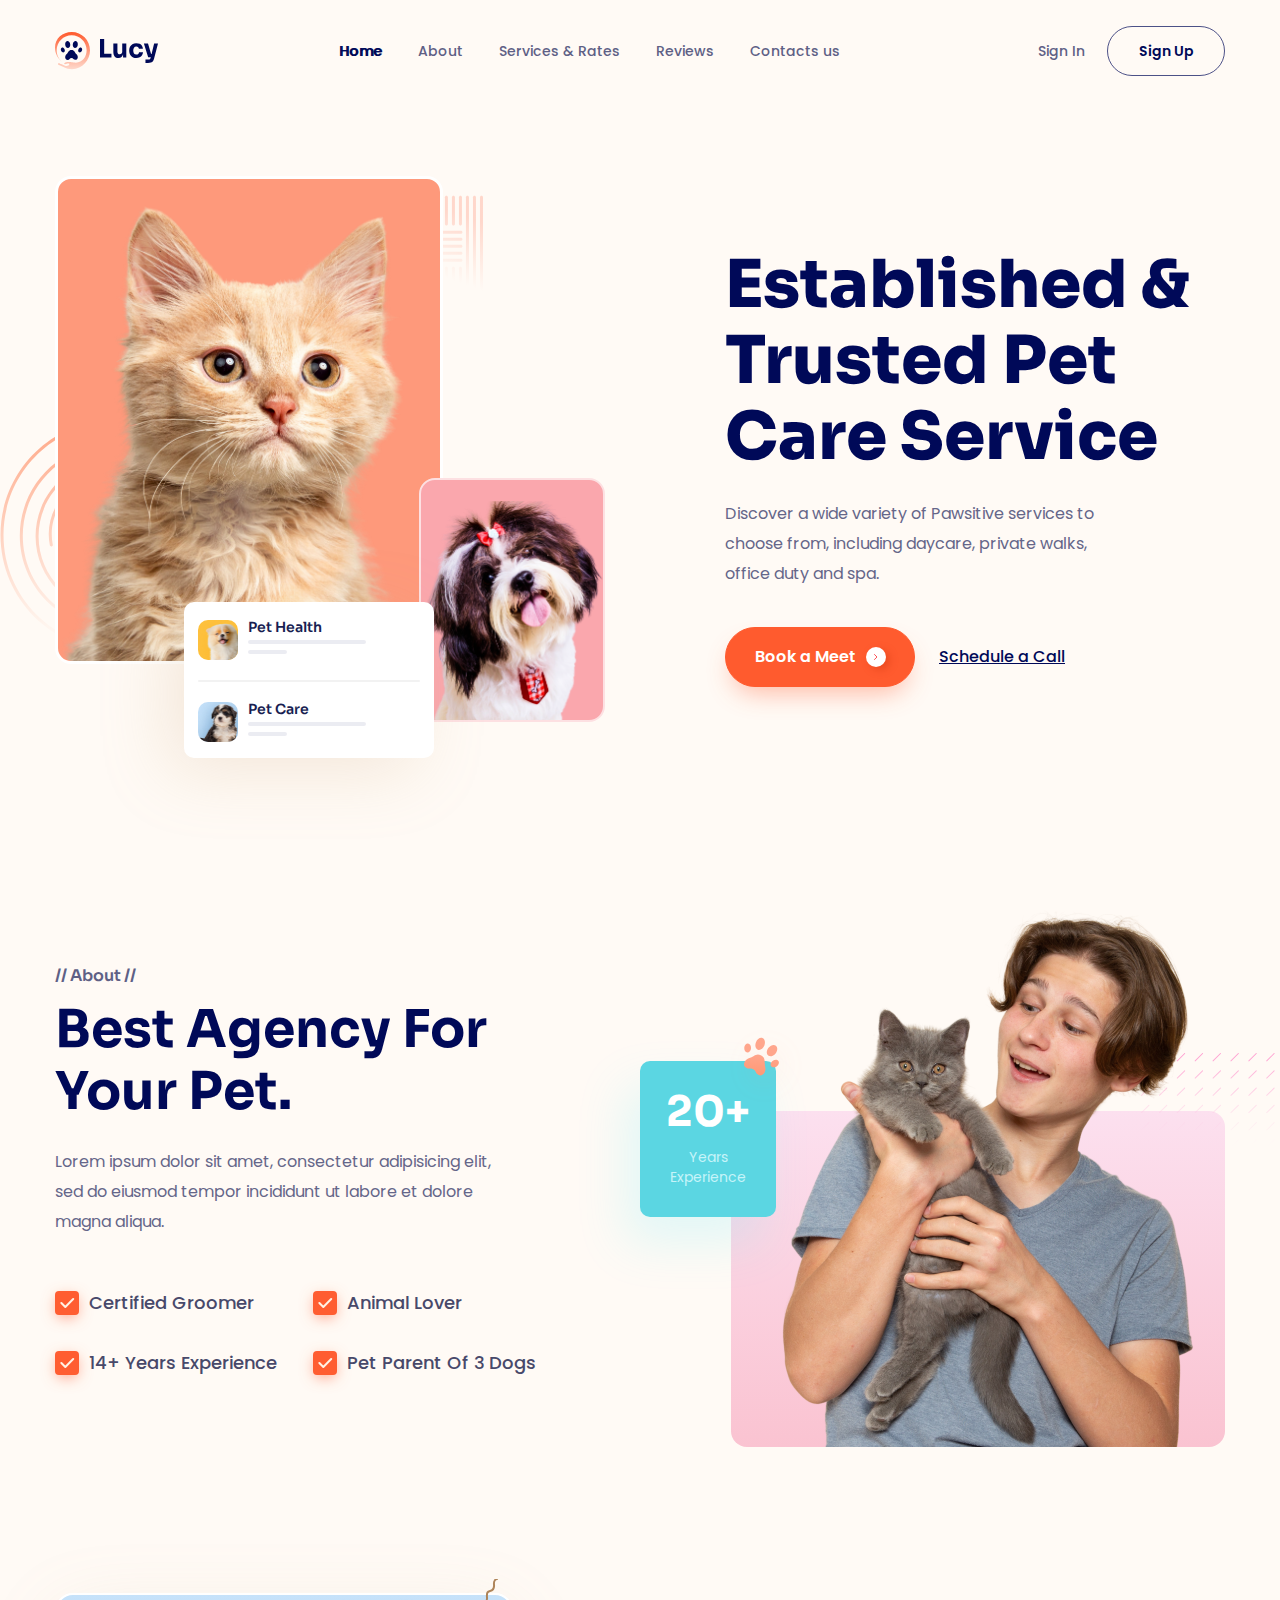
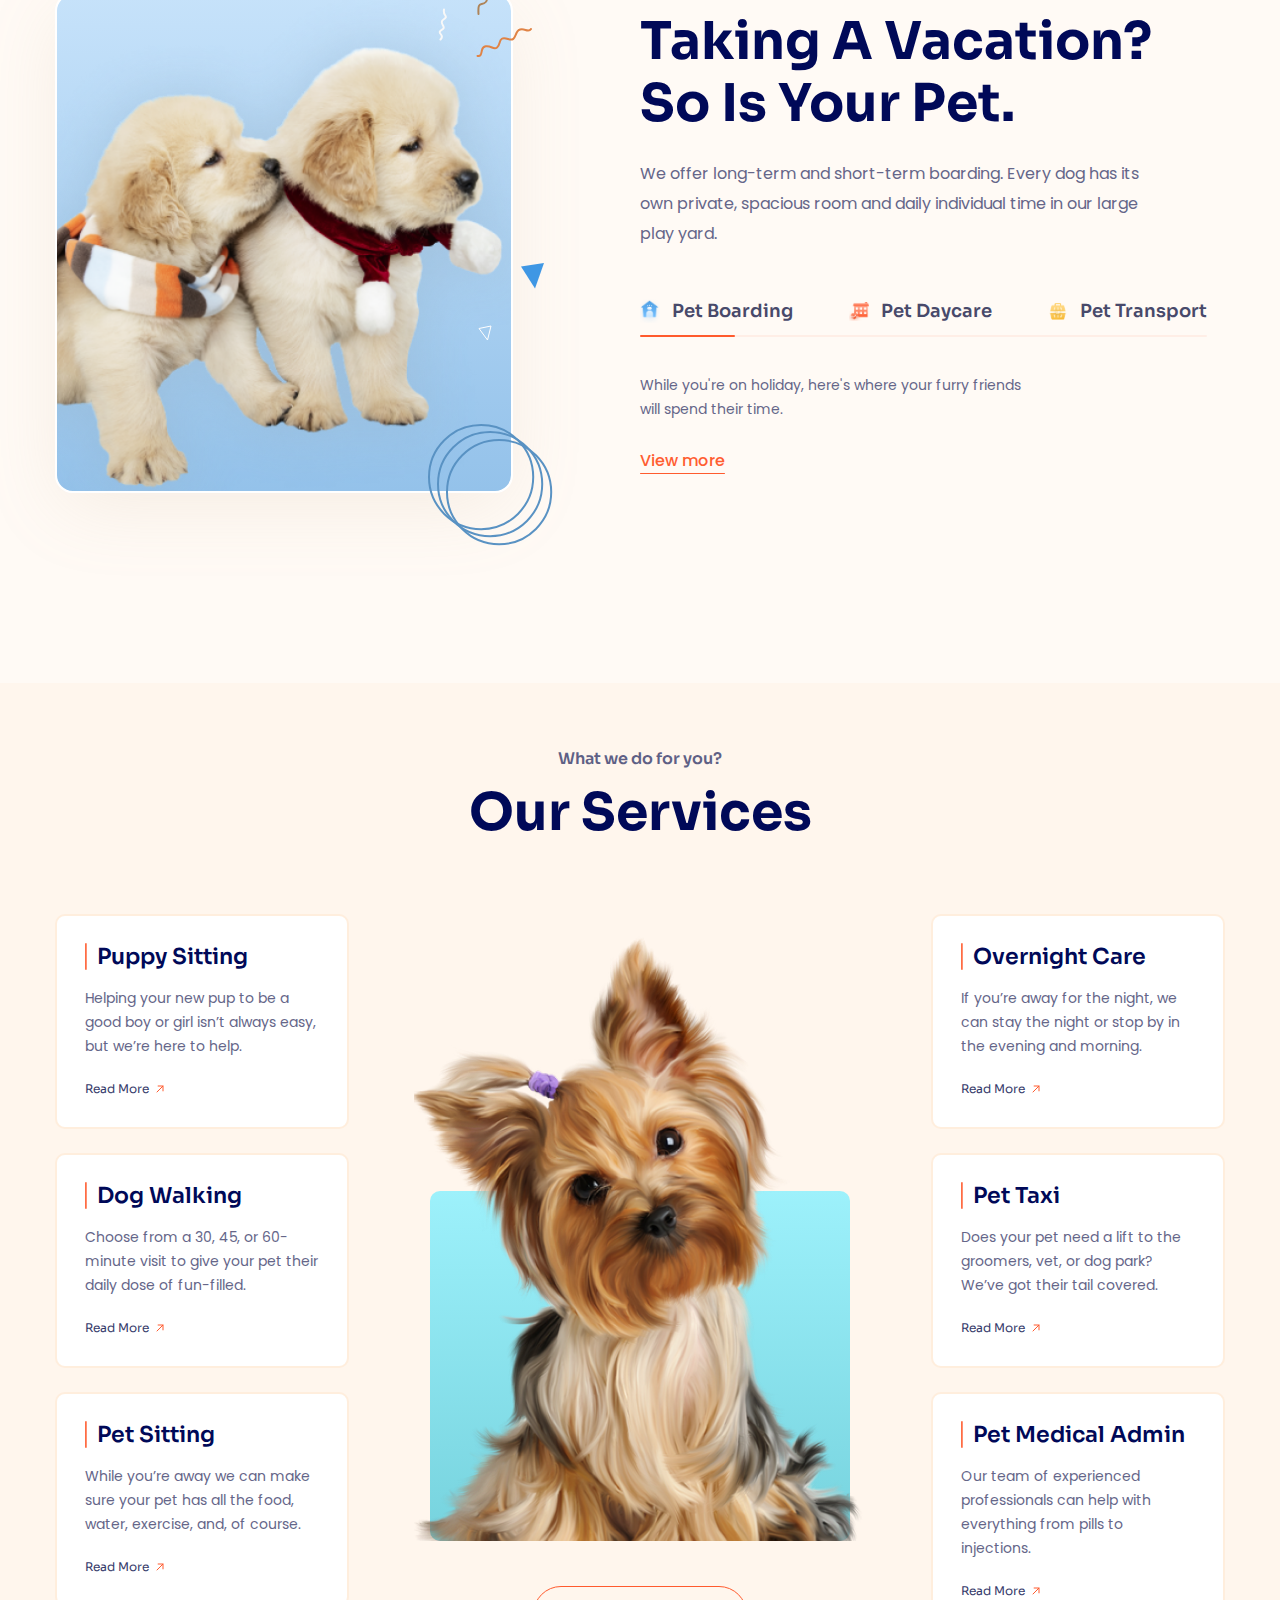
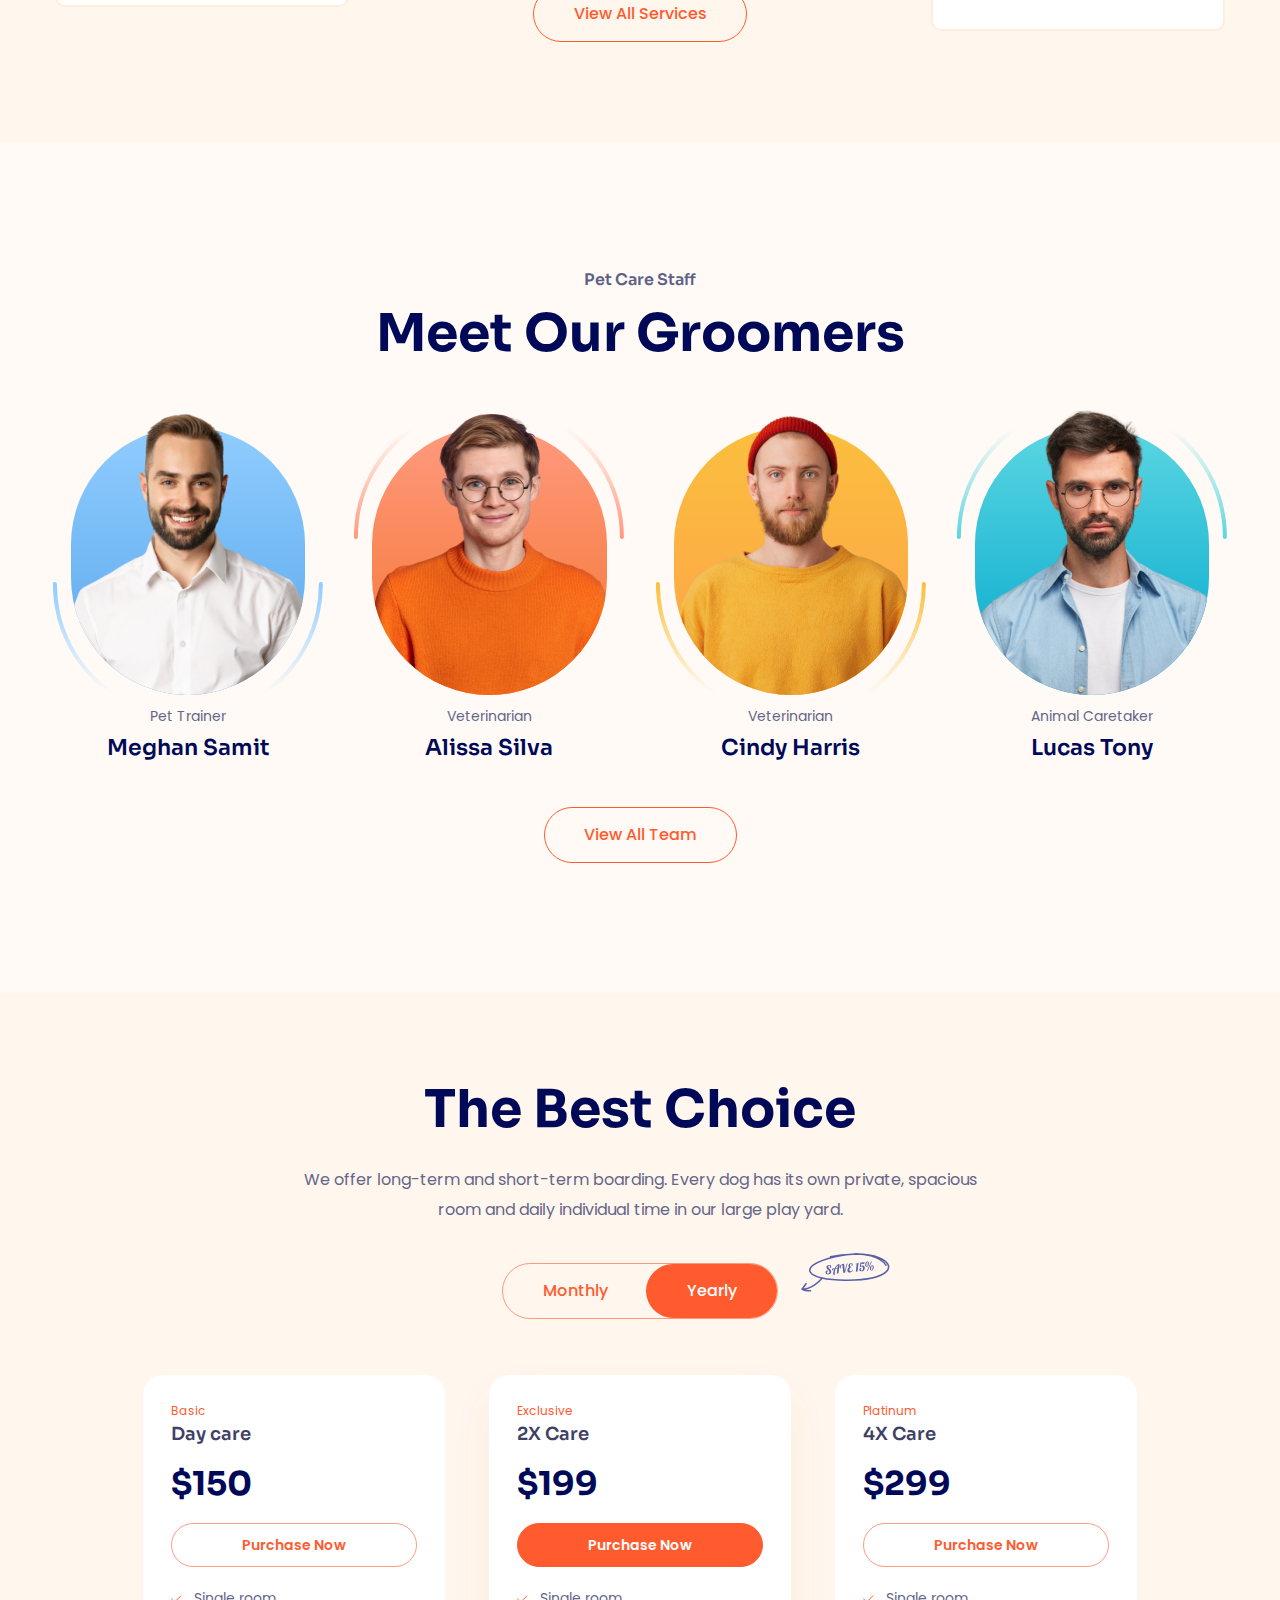
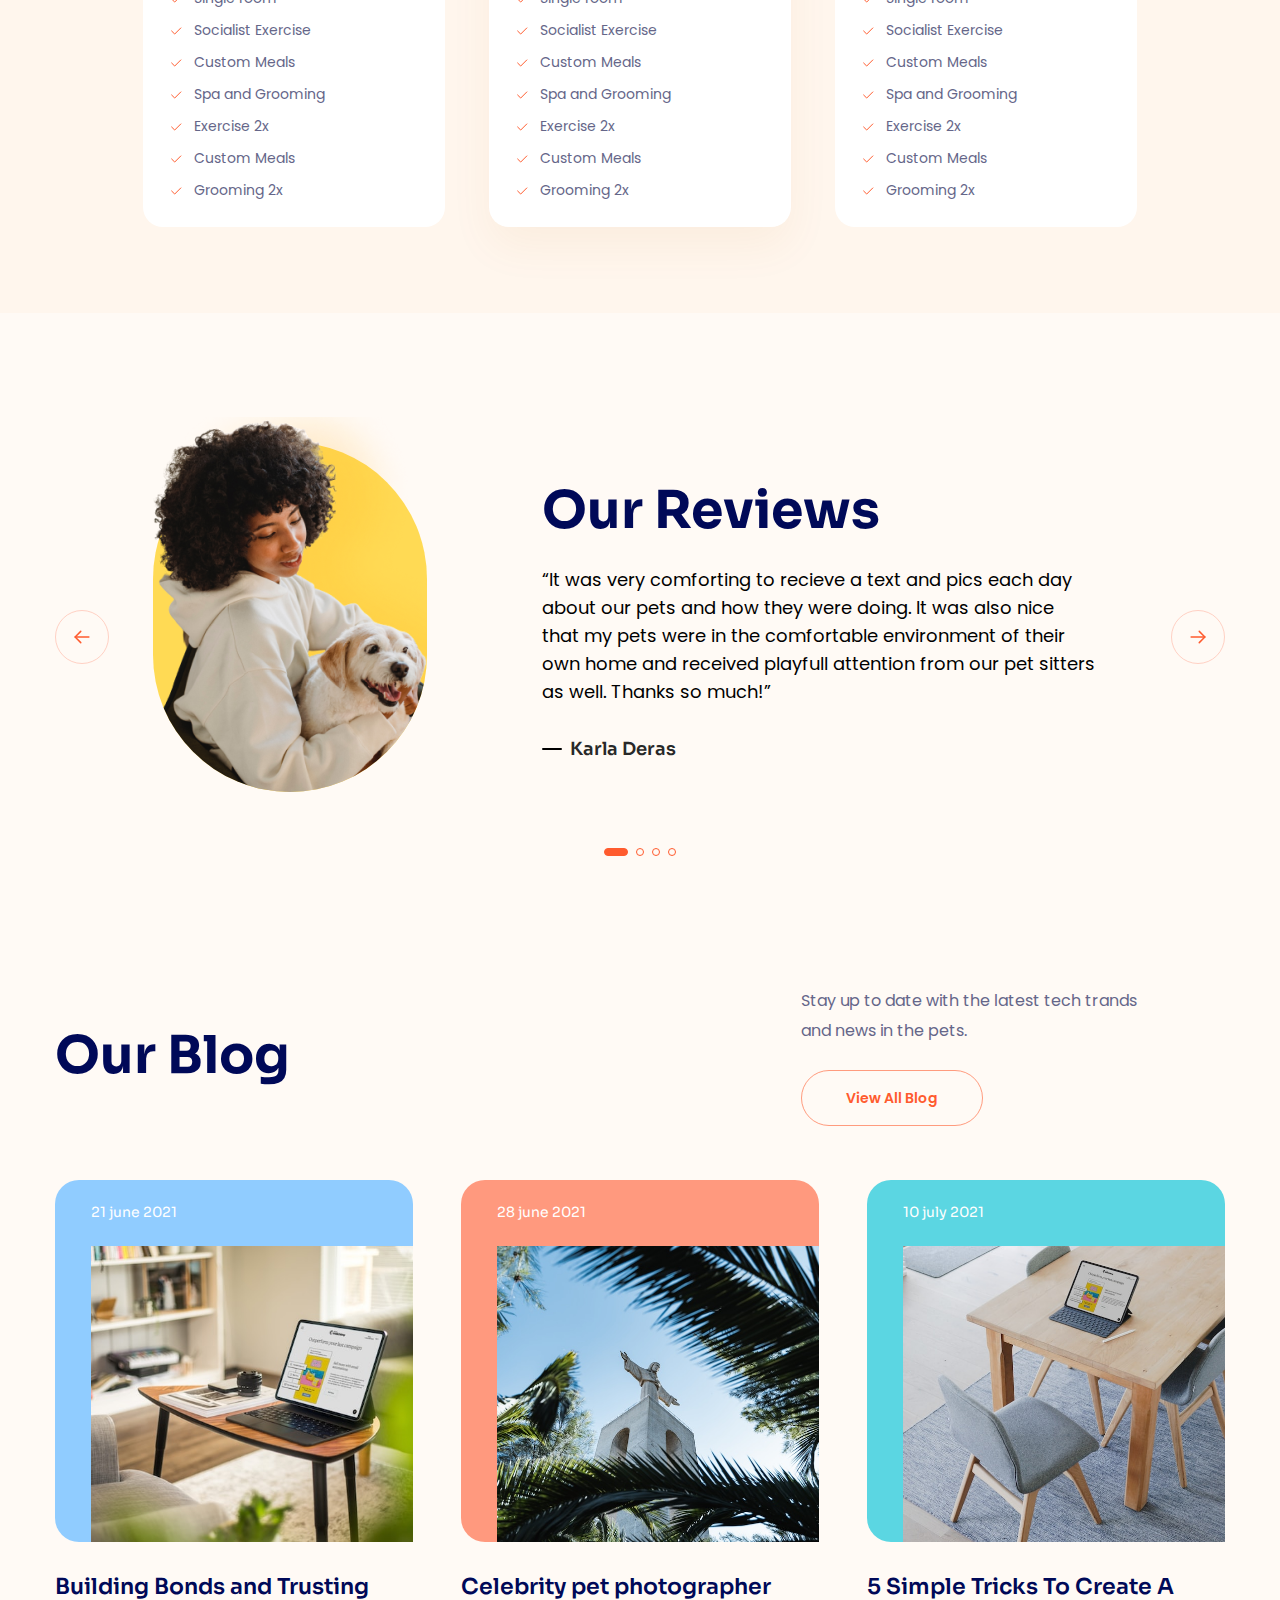
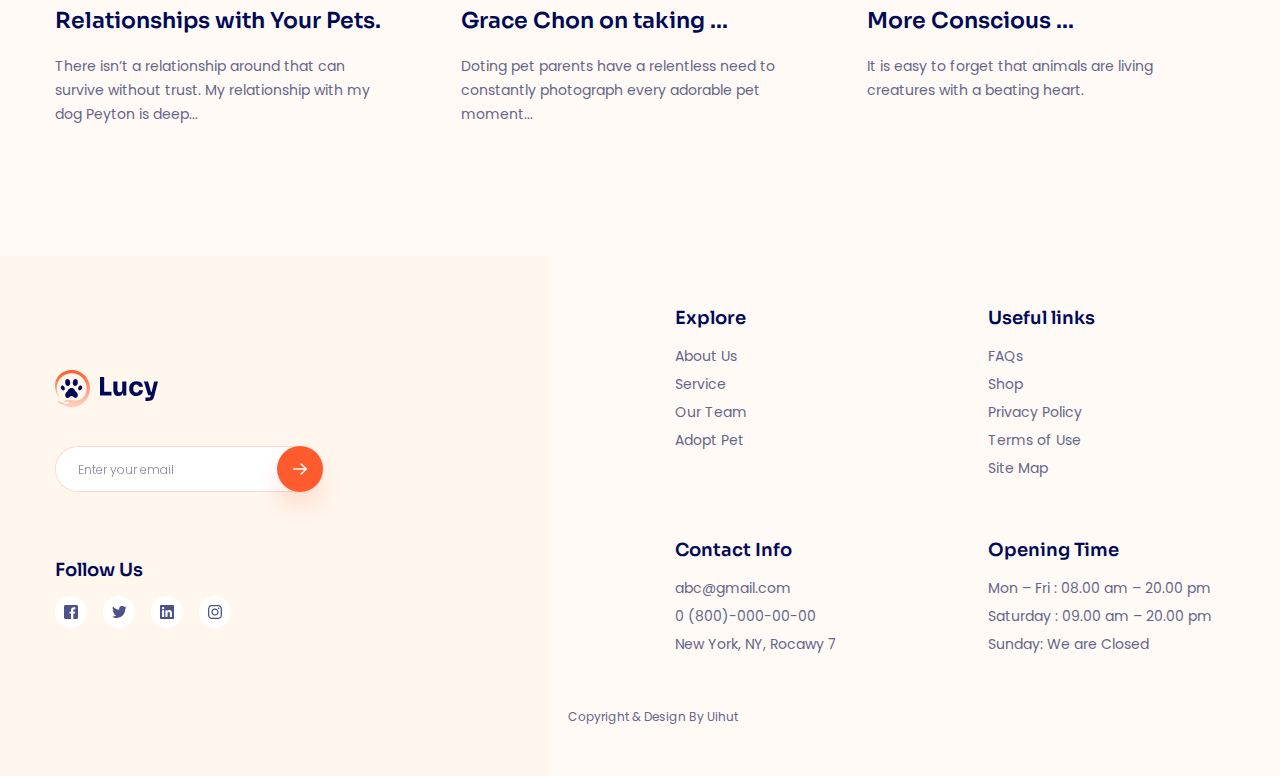
<file: index.html>
<!DOCTYPE html>
<html lang="en">
  <head>
    <meta charset="UTF-8" />
    <meta name="viewport" content="width=device-width, initial-scale=1.0" />
    <title>Lucy - Established & Trusted Pet Care Service</title>

    <!-- Favicon -->
    <link
      rel="apple-touch-icon"
      sizes="57x57"
      href="./assets/favicon/apple-icon-57x57.png"
    />
    <link
      rel="apple-touch-icon"
      sizes="60x60"
      href="./assets/favicon/apple-icon-60x60.png"
    />
    <link
      rel="apple-touch-icon"
      sizes="72x72"
      href="./assets/favicon/apple-icon-72x72.png"
    />
    <link
      rel="apple-touch-icon"
      sizes="76x76"
      href="./assets/favicon/apple-icon-76x76.png"
    />
    <link
      rel="apple-touch-icon"
      sizes="114x114"
      href="./assets/favicon/apple-icon-114x114.png"
    />
    <link
      rel="apple-touch-icon"
      sizes="120x120"
      href="./assets/favicon/apple-icon-120x120.png"
    />
    <link
      rel="apple-touch-icon"
      sizes="144x144"
      href="./assets/favicon/apple-icon-144x144.png"
    />
    <link
      rel="apple-touch-icon"
      sizes="152x152"
      href="./assets/favicon/apple-icon-152x152.png"
    />
    <link
      rel="apple-touch-icon"
      sizes="180x180"
      href="./assets/favicon/apple-icon-180x180.png"
    />
    <link
      rel="icon"
      type="image/png"
      sizes="192x192"
      href="./assets/favicon/android-icon-192x192.png"
    />
    <link
      rel="icon"
      type="image/png"
      sizes="32x32"
      href="./assets/favicon/favicon-32x32.png"
    />
    <link
      rel="icon"
      type="image/png"
      sizes="96x96"
      href="./assets/favicon/favicon-96x96.png"
    />
    <link
      rel="icon"
      type="image/png"
      sizes="16x16"
      href="./assets/favicon/favicon-16x16.png"
    />
    <link rel="manifest" href="./assets/favicon/manifest.json" />
    <meta name="msapplication-TileColor" content="#ffffff" />
    <meta
      name="msapplication-TileImage"
      content="./assets/favicon/ms-icon-144x144.png"
    />
    <meta name="theme-color" content="#ffffff" />

    <!-- Reset CSS -->
    <link rel="stylesheet" href="./assets/css/reset.css" />

    <!-- Embed fonts -->
    <link rel="preconnect" href="https://fonts.googleapis.com" />
    <link rel="preconnect" href="https://fonts.gstatic.com" crossorigin />
    <link
      href="https://fonts.googleapis.com/css2?family=Poppins:wght@300;400;500;600&family=Sora:wght@400;600;700;800&display=swap"
      rel="stylesheet"
    />

    <!-- Styles -->
    <link rel="stylesheet" href="./assets/css/styles.css" />

    <!-- Google tag (gtag.js) -->
    <script
      async
      src="https://www.googletagmanager.com/gtag/js?id=G-6V7EWNLEY7"
    ></script>
    <script>
      window.dataLayer = window.dataLayer || []
      function gtag() {
        dataLayer.push(arguments)
      }
      gtag('js', new Date())

      gtag('config', 'G-6V7EWNLEY7')
    </script>
  </head>
  <body>
    <!-- Header -->
    <header class="header">
      <div class="container">
        <div class="header__inner">
          <!-- Logo -->
          <img src="./assets/img/logo.svg" alt="Lucy" class="logo" />

          <!-- Navbar -->
          <nav class="navbar">
            <ul class="navbar__list">
              <li class="navbar__item">
                <a href="#!" class="navbar__link active">Home</a>
              </li>
              <li class="navbar__item">
                <a href="#!" class="navbar__link">About</a>
              </li>
              <li class="navbar__item">
                <a href="#!" class="navbar__link">Services & Rates</a>
              </li>
              <li class="navbar__item">
                <a href="#!" class="navbar__link">Reviews</a>
              </li>
              <li class="navbar__item">
                <a href="#!" class="navbar__link">Contacts us</a>
              </li>
            </ul>
          </nav>

          <!-- Header action -->
          <div class="header-action">
            <a href="#!" class="header-action__link">Sign In</a>
            <a href="#!" class="btn header-action__btn">Sign Up</a>
          </div>
        </div>
      </div>
    </header>

    <!-- Hero -->
    <section class="hero">
      <div class="container">
        <div class="hero__inner">
          <!-- Hero media -->
          <div class="hero__media">
            <div class="hero__img-wrap">
              <img src="./assets/img/pet-01.png" alt="" class="hero__img" />

              <!-- Decorators -->
              <img
                src="./assets/img/decor-01.svg"
                alt=""
                class="hero__decor hero__decor-left"
              />
              <img
                src="./assets/img/decor-02.svg"
                alt=""
                class="hero__decor hero__decor-right"
              />
            </div>

            <div class="hero__img-wrap hero__img-wrap-small">
              <img src="./assets/img/pet-02.png" alt="" class="hero__img" />
            </div>

            <div class="hero__list">
              <section class="hero-list-item">
                <img
                  src="./assets/img/pet-03.png"
                  alt=""
                  class="hero-list-item__thumb"
                />
                <div class="hero-list-item__info">
                  <p class="hero-list-item__title">Pet Health</p>
                  <div class="hero-list-item__skeleton"></div>
                  <div
                    class="hero-list-item__skeleton"
                    style="--width: 39px"
                  ></div>
                </div>
              </section>

              <div class="hero-list-item__separate"></div>

              <section class="hero-list-item">
                <img
                  src="./assets/img/pet-04.png"
                  alt=""
                  class="hero-list-item__thumb"
                />
                <div class="hero-list-item__info">
                  <p class="hero-list-item__title">Pet Care</p>
                  <div class="hero-list-item__skeleton"></div>
                  <div
                    class="hero-list-item__skeleton"
                    style="--width: 39px"
                  ></div>
                </div>
              </section>
            </div>
          </div>

          <!-- Hero content -->
          <section class="hero__content">
            <h1 class="hero__heading">
              Established & Trusted Pet Care Service
            </h1>
            <p class="hero__desc">
              Discover a wide variety of Pawsitive services to choose from,
              including daycare, private walks, office duty and spa.
            </p>
            <div class="hero__row">
              <a href="#!" class="btn btn--primary hero__cta-btn">
                Book a Meet
                <span class="btn__icon">
                  <svg
                    width="5"
                    height="6"
                    viewBox="0 0 5 6"
                    fill="none"
                    xmlns="http://www.w3.org/2000/svg"
                  >
                    <path
                      d="M1.48584 0.5L3.98584 3L1.48584 5.5"
                      stroke="#FD5056"
                      stroke-linecap="round"
                      stroke-linejoin="round"
                    />
                  </svg>
                </span>
              </a>
              <a href="#!" class="hero__cta-link">Schedule a Call </a>
            </div>
          </section>
        </div>
      </div>
    </section>

    <main>
      <!-- About -->
      <section class="about">
        <div class="container">
          <div class="about__inner">
            <section class="about__content">
              <p class="about__label">// About //</p>
              <h2 class="about__heading section-heading">
                Best Agency For Your Pet.
              </h2>
              <p class="about__desc section-desc">
                Lorem ipsum dolor sit amet, consectetur adipisicing elit, sed do
                eiusmod tempor incididunt ut labore et dolore magna aliqua.
              </p>
              <div class="about__checklist">
                <span class="about__check-item">Certified Groomer</span>
                <span class="about__check-item">Animal Lover</span>
                <span class="about__check-item">14+ Years Experience</span>
                <span class="about__check-item">Pet Parent Of 3 Dogs</span>
              </div>
            </section>
            <div class="about__media">
              <!-- About card -->
              <div class="about__card">
                <p class="about__card-title">20+</p>
                <p class="about__card-desc">Years Experience</p>
                <img
                  src="./assets/img/about-decor-01.svg"
                  alt=""
                  class="about__card-decor"
                />
              </div>

              <!-- About image wrapper -->
              <figure class="about__img-wrap">
                <img
                  src="./assets/img/about-01.png"
                  alt=""
                  class="about__img"
                />
              </figure>

              <img
                src="./assets/img/about-decor-02.svg"
                alt=""
                class="about__media-decor"
              />
            </div>
            <div class="about__media">
              <figure class="about__img-wrap about__img-wrap-bottom">
                <img
                  src="./assets/img/about-02.png"
                  alt=""
                  class="about__img about__img-bottom"
                />

                <!-- Decorators -->
                <div>
                  <img
                    src="./assets/img/about-decor-03.svg"
                    alt=""
                    class="about__decor-img"
                  />
                  <img
                    src="./assets/img/about-decor-04.svg"
                    alt=""
                    class="about__decor-img"
                  />
                  <img
                    src="./assets/img/about-decor-05.svg"
                    alt=""
                    class="about__decor-img"
                  />
                  <img
                    src="./assets/img/about-decor-06.svg"
                    alt=""
                    class="about__decor-img"
                  />
                  <img
                    src="./assets/img/about-decor-07.svg"
                    alt=""
                    class="about__decor-img"
                  />
                  <img
                    src="./assets/img/about-decor-08.svg"
                    alt=""
                    class="about__decor-img"
                  />
                  <img
                    src="./assets/img/about-decor-08.svg"
                    alt=""
                    class="about__decor-img"
                  />
                  <img
                    src="./assets/img/about-decor-08.svg"
                    alt=""
                    class="about__decor-img"
                  />
                </div>
              </figure>
            </div>
            <section class="about__content">
              <h2 class="section-heading">
                Taking A Vacation? So Is Your Pet.
              </h2>
              <p class="section-desc about__desc-bottom">
                We offer long-term and short-term boarding. Every dog has its
                own private, spacious room and daily individual time in our
                large play yard.
              </p>
              <div class="tab">
                <ul class="tab__list">
                  <li class="tab__item tab__item--active">
                    <img
                      src="./assets/icons/home.png"
                      alt=""
                      class="tab__icon"
                    />
                    <span class="tab__title">Pet Boarding</span>
                  </li>
                  <li class="tab__item">
                    <img
                      src="./assets/icons/heath.png"
                      alt=""
                      class="tab__icon"
                    />
                    <span class="tab__title">Pet Daycare</span>
                  </li>
                  <li class="tab__item">
                    <img
                      src="./assets/icons/bag.png"
                      alt=""
                      class="tab__icon"
                    />
                    <span class="tab__title">Pet Transport</span>
                  </li>
                </ul>
                <div class="tab__contents">
                  <div class="tab__content-item tab__content-item--active">
                    <p class="tab__content-desc">
                      While you're on holiday, here's where your furry friends
                      will spend their time.
                    </p>

                    <a href="#!" class="tab__content-more">View more</a>
                  </div>
                  <div class="tab__content-item">
                    <p class="tab__content-desc">
                      While you're on holiday, here's where your furry friends
                      will spend their time.
                    </p>

                    <a href="#!" class="tab__content-more">View more</a>
                  </div>
                  <div class="tab__content-item">
                    <p class="tab__content-desc">
                      While you're on holiday, here's where your furry friends
                      will spend their time.
                    </p>

                    <a href="#!" class="tab__content-more">View more</a>
                  </div>
                </div>
              </div>
            </section>
          </div>
        </div>
      </section>

      <!-- Service -->
      <section class="service">
        <div class="container">
          <section class="service__top">
            <p class="service__desc">What we do for you?</p>
            <h2 class="section-heading">Our Services</h2>
          </section>

          <div class="service__body">
            <div class="service__column">
              <article class="service-item">
                <h3>
                  <a href="#!" class="service-item__heading">Puppy Sitting</a>
                </h3>
                <p class="service-item__desc">
                  Helping your new pup to be a good boy or girl isn’t always
                  easy, but we’re here to help.
                </p>
                <a href="#!" class="service-item__more"> Read More </a>
              </article>
              <article class="service-item">
                <h3>
                  <a href="#!" class="service-item__heading">Dog Walking</a>
                </h3>
                <p class="service-item__desc">
                  Choose from a 30, 45, or 60-minute visit to give your pet
                  their daily dose of fun-filled.
                </p>
                <a href="#!" class="service-item__more"> Read More </a>
              </article>
              <article class="service-item">
                <h3>
                  <a href="#!" class="service-item__heading">Pet Sitting</a>
                </h3>
                <p class="service-item__desc">
                  While you’re away we can make sure your pet has all the food,
                  water, exercise, and, of course.
                </p>
                <a href="#!" class="service-item__more"> Read More </a>
              </article>
            </div>
            <div class="service__column">
              <figure class="service__media">
                <img
                  src="./assets/img/service-01.png"
                  alt=""
                  class="service__img"
                />
              </figure>
              <div class="service__cta-wrap">
                <a href="#!" class="btn service__cta">View All Services</a>
              </div>
            </div>
            <div class="service__column">
              <article class="service-item">
                <h3>
                  <a href="#!" class="service-item__heading">Overnight Care</a>
                </h3>
                <p class="service-item__desc">
                  If you’re away for the night, we can stay the night or stop by
                  in the evening and morning.
                </p>
                <a href="#!" class="service-item__more"> Read More </a>
              </article>
              <article class="service-item">
                <h3><a href="#!" class="service-item__heading">Pet Taxi</a></h3>
                <p class="service-item__desc">
                  Does your pet need a lift to the groomers, vet, or dog park?
                  We’ve got their tail covered.
                </p>
                <a href="#!" class="service-item__more"> Read More </a>
              </article>
              <article class="service-item">
                <h3>
                  <a href="#!" class="service-item__heading"
                    >Pet Medical Admin</a
                  >
                </h3>
                <p class="service-item__desc">
                  Our team of experienced professionals can help with everything
                  from pills to injections.
                </p>
                <a href="#!" class="service-item__more"> Read More </a>
              </article>
            </div>
          </div>
        </div>
      </section>

      <!-- Staff -->
      <section class="staff">
        <div class="container">
          <p class="staff__desc">Pet Care Staff</p>
          <h2 class="section-heading staff__heading">Meet Our Groomers</h2>

          <div class="staff__list">
            <article class="staff-item">
              <figure class="staff-item__img-wrap">
                <img
                  src="./assets/img/staff-01.png"
                  alt="Meghan Samit"
                  class="staff-item__img"
                />
              </figure>
              <p class="staff-item__title">Pet Trainer</p>
              <h3 class="staff-item__name">Meghan Samit</h3>
            </article>
            <article class="staff-item">
              <figure class="staff-item__img-wrap">
                <img
                  src="./assets/img/staff-02.png"
                  alt="Alissa Silva"
                  class="staff-item__img"
                />
              </figure>
              <p class="staff-item__title">Veterinarian</p>
              <h3 class="staff-item__name">Alissa Silva</h3>
            </article>
            <article class="staff-item">
              <figure class="staff-item__img-wrap">
                <img
                  src="./assets/img/staff-03.png"
                  alt="Cindy Harris"
                  class="staff-item__img"
                />
              </figure>
              <p class="staff-item__title">Veterinarian</p>
              <h3 class="staff-item__name">Cindy Harris</h3>
            </article>
            <article class="staff-item">
              <figure class="staff-item__img-wrap">
                <img
                  src="./assets/img/staff-04.png"
                  alt="Lucas Tony"
                  class="staff-item__img"
                />
              </figure>
              <p class="staff-item__title">Animal Caretaker</p>
              <h3 class="staff-item__name">Lucas Tony</h3>
            </article>
          </div>

          <div class="staff__cta-wrap">
            <a href="#!" class="btn staff__cta">View All Team</a>
          </div>
        </div>
      </section>

      <!-- Pricing -->
      <section class="pricing">
        <div class="container pricing__container">
          <h2 class="section-heading pricing__heading">The Best Choice</h2>
          <p class="section-desc pricing__desc">
            We offer long-term and short-term boarding. Every dog has its own
            private, spacious room and daily individual time in our large play
            yard.
          </p>

          <div class="pricing__switch-wrap">
            <div class="pricing__switch-inner">
              <div class="pricing__switch">
                <input
                  type="checkbox"
                  name=""
                  id="pricing-switch"
                  class="pricing__switch-input"
                  checked
                  hidden
                />
                <label for="pricing-switch" class="pricing__switch-label">
                  <span class="pricing__switch-value">Monthly</span>
                  <span class="pricing__switch-value">Yearly</span>
                </label>
              </div>

              <img
                src="./assets/img/pricing-sale-off.svg"
                alt=""
                class="pricing__sale-off"
              />
            </div>
          </div>

          <div class="pricing__list">
            <article class="pricing-item">
              <p class="pricing-item__type">Basic</p>
              <h3 class="pricing-item__heading">Day care</h3>
              <p class="pricing-item__price">$150</p>
              <button class="btn pricing-item__btn">Purchase Now</button>
              <ul class="pricing-item__list">
                <li class="pricing-item__item">Single room</li>
                <li class="pricing-item__item">Socialist Exercise</li>
                <li class="pricing-item__item">Custom Meals</li>
                <li class="pricing-item__item">Spa and Grooming</li>
                <li class="pricing-item__item">Exercise 2x</li>
                <li class="pricing-item__item">Custom Meals</li>
                <li class="pricing-item__item">Grooming 2x</li>
              </ul>
            </article>

            <article class="pricing-item pricing-item--active">
              <p class="pricing-item__type">Exclusive</p>
              <h3 class="pricing-item__heading">2X Care</h3>
              <p class="pricing-item__price">$199</p>
              <button class="btn btn--primary pricing-item__btn">
                Purchase Now
              </button>
              <ul class="pricing-item__list">
                <li class="pricing-item__item">Single room</li>
                <li class="pricing-item__item">Socialist Exercise</li>
                <li class="pricing-item__item">Custom Meals</li>
                <li class="pricing-item__item">Spa and Grooming</li>
                <li class="pricing-item__item">Exercise 2x</li>
                <li class="pricing-item__item">Custom Meals</li>
                <li class="pricing-item__item">Grooming 2x</li>
              </ul>
            </article>

            <article class="pricing-item">
              <p class="pricing-item__type">Platinum</p>
              <h3 class="pricing-item__heading">4X Care</h3>
              <p class="pricing-item__price">$299</p>
              <button class="btn pricing-item__btn">Purchase Now</button>
              <ul class="pricing-item__list">
                <li class="pricing-item__item">Single room</li>
                <li class="pricing-item__item">Socialist Exercise</li>
                <li class="pricing-item__item">Custom Meals</li>
                <li class="pricing-item__item">Spa and Grooming</li>
                <li class="pricing-item__item">Exercise 2x</li>
                <li class="pricing-item__item">Custom Meals</li>
                <li class="pricing-item__item">Grooming 2x</li>
              </ul>
            </article>
          </div>
        </div>
      </section>

      <!-- Review -->
      <section class="review">
        <div class="container">
          <div class="review__inner">
            <!-- Review previous -->
            <button class="review__control">
              <svg
                width="20"
                height="21"
                viewBox="0 0 20 21"
                fill="none"
                xmlns="http://www.w3.org/2000/svg"
              >
                <path
                  d="M16.875 10.9985H3.125"
                  stroke="currentColor"
                  stroke-width="1.5"
                  stroke-linecap="round"
                  stroke-linejoin="round"
                />
                <path
                  d="M8.75 5.37354L3.125 10.9985L8.75 16.6235"
                  stroke="currentColor"
                  stroke-width="1.5"
                  stroke-linecap="round"
                  stroke-linejoin="round"
                />
              </svg>
            </button>

            <!-- Review content -->
            <div class="review__content">
              <!-- Review list -->
              <div class="review__list">
                <article class="review-item">
                  <figure class="review-item__media">
                    <img
                      src="./assets/img/review-01.png"
                      alt=""
                      class="review-item__img"
                    />
                  </figure>
                  <section class="review-item__content">
                    <h2 class="section-heading">Our Reviews</h2>
                    <blockquote class="review-item__quote">
                      “It was very comforting to recieve a text and pics each
                      day about our pets and how they were doing. It was also
                      nice that my pets were in the comfortable environment of
                      their own home and received playfull attention from our
                      pet sitters as well. Thanks so much!”
                    </blockquote>
                    <p class="review-item__author">Karla Deras</p>
                  </section>
                </article>
                <article class="review-item">
                  <figure class="review-item__media">
                    <img
                      src="./assets/img/review-01.png"
                      alt=""
                      class="review-item__img"
                    />
                  </figure>
                  <section class="review-item__content">
                    <h2 class="section-heading">Our Reviews</h2>
                    <blockquote class="review-item__quote">
                      “It was very comforting to recieve a text and pics each
                      day about our pets and how they were doing. It was also
                      nice that my pets were in the comfortable environment of
                      their own home and received playfull attention from our
                      pet sitters as well. Thanks so much!”
                    </blockquote>
                    <p class="review-item__author">Karla Deras</p>
                  </section>
                </article>
                <article class="review-item">
                  <figure class="review-item__media">
                    <img
                      src="./assets/img/review-01.png"
                      alt=""
                      class="review-item__img"
                    />
                  </figure>
                  <section class="review-item__content">
                    <h2 class="section-heading">Our Reviews</h2>
                    <blockquote class="review-item__quote">
                      “It was very comforting to recieve a text and pics each
                      day about our pets and how they were doing. It was also
                      nice that my pets were in the comfortable environment of
                      their own home and received playfull attention from our
                      pet sitters as well. Thanks so much!”
                    </blockquote>
                    <p class="review-item__author">Karla Deras</p>
                  </section>
                </article>
              </div>

              <!-- Review dots -->
              <div class="review__dots">
                <div class="review__dot review__dot--active"></div>
                <div class="review__dot"></div>
                <div class="review__dot"></div>
                <div class="review__dot"></div>
              </div>
            </div>

            <!-- Review next -->
            <button class="review__control">
              <svg
                width="20"
                height="21"
                viewBox="0 0 20 21"
                fill="none"
                xmlns="http://www.w3.org/2000/svg"
              >
                <path
                  d="M3.125 10.9985H16.875"
                  stroke="currentColor"
                  stroke-width="1.5"
                  stroke-linecap="round"
                  stroke-linejoin="round"
                />
                <path
                  d="M11.25 5.37354L16.875 10.9985L11.25 16.6235"
                  stroke="currentColor"
                  stroke-width="1.5"
                  stroke-linecap="round"
                  stroke-linejoin="round"
                />
              </svg>
            </button>
          </div>
        </div>
      </section>

      <!-- Blog -->
      <section class="blog">
        <div class="container">
          <div class="blog__top">
            <h2 class="section-heading">Our Blog</h2>
            <div class="blog__info">
              <p class="section-desc blog__desc">
                Stay up to date with the latest tech trands and news in the
                pets.
              </p>
              <a href="#!" class="btn blog__cta">View All Blog</a>
            </div>
          </div>

          <div class="blog__list">
            <article class="blog-item">
              <figure class="blog-item__img-wrap">
                <time class="blog-item__time">21 june 2021</time>
                <a href="#!">
                  <img
                    src="./assets/img/blog-01.jpg"
                    alt=""
                    class="blog-item__img"
                  />
                </a>
              </figure>
              <section class="blog-item__info">
                <h3>
                  <a href="#!" class="blog-item__title"
                    >Building Bonds and Trusting Relationships with Your
                    Pets.</a
                  >
                </h3>
                <p class="blog-item__desc">
                  There isn’t a relationship around that can survive without
                  trust. My relationship with my dog Peyton is deep...
                </p>
              </section>
            </article>

            <article class="blog-item">
              <figure class="blog-item__img-wrap">
                <time class="blog-item__time">28 june 2021</time>
                <a href="#!">
                  <img
                    src="./assets/img/blog-02.jpg"
                    alt=""
                    class="blog-item__img"
                  />
                </a>
              </figure>
              <section class="blog-item__info">
                <h3>
                  <a href="#!" class="blog-item__title"
                    >Celebrity pet photographer Grace Chon on taking ...</a
                  >
                </h3>
                <p class="blog-item__desc">
                  Doting pet parents have a relentless need to constantly
                  photograph every adorable pet moment...
                </p>
              </section>
            </article>

            <article class="blog-item">
              <figure class="blog-item__img-wrap">
                <time class="blog-item__time">10 july 2021</time>
                <a href="#!">
                  <img
                    src="./assets/img/blog-03.jpg"
                    alt=""
                    class="blog-item__img"
                  />
                </a>
              </figure>
              <section class="blog-item__info">
                <h3>
                  <a href="#!" class="blog-item__title"
                    >5 Simple Tricks To Create A More Conscious ...</a
                  >
                </h3>
                <p class="blog-item__desc">
                  It is easy to forget that animals are living creatures with a
                  beating heart.
                </p>
              </section>
            </article>
          </div>
        </div>
      </section>
    </main>

    <!-- Footer -->
    <footer class="footer">
      <div class="container">
        <div class="footer__inner">
          <div class="footer__left">
            <!-- Logo -->
            <img src="./assets/img/logo.svg" alt="Logo" />

            <!-- Subscribe form -->
            <form action="" class="subscribe-form">
              <input
                type="email"
                name=""
                id=""
                placeholder="Enter your email"
                class="subscribe-form__input"
              />
              <button type="submit" class="subscribe-form__submit">
                <svg
                  width="18"
                  height="19"
                  viewBox="0 0 18 19"
                  fill="none"
                  xmlns="http://www.w3.org/2000/svg"
                >
                  <path
                    d="M2.8125 9.00195H15.1875"
                    stroke="white"
                    stroke-width="1.5"
                    stroke-linecap="round"
                    stroke-linejoin="round"
                  />
                  <path
                    d="M10.125 3.93945L15.1875 9.00195L10.125 14.0645"
                    stroke="white"
                    stroke-width="1.5"
                    stroke-linecap="round"
                    stroke-linejoin="round"
                  />
                </svg>
              </button>
            </form>

            <!-- Social -->
            <h3 class="footer__heading">Follow Us</h3>
            <div class="social-list">
              <a href="#!" class="social-item">
                <svg
                  width="14"
                  height="14"
                  viewBox="0 0 14 14"
                  fill="none"
                  xmlns="http://www.w3.org/2000/svg"
                >
                  <path
                    opacity="0.7"
                    d="M12.4444 0H1.55556C0.7 0 0 0.7 0 1.55556V12.4444C0 13.3008 0.7 14 1.55556 14H7V8.55556H5.44444V6.63056H7V5.03611C7 3.353 7.94267 2.17078 9.92911 2.17078L11.3314 2.17233V4.19844H10.4004C9.62733 4.19844 9.33333 4.77867 9.33333 5.31689V6.63133H11.3307L10.8889 8.55556H9.33333V14H12.4444C13.3 14 14 13.3008 14 12.4444V1.55556C14 0.7 13.3 0 12.4444 0Z"
                    fill="currentColor"
                  />
                </svg>
              </a>
              <a href="#!" class="social-item"
                ><svg
                  width="15"
                  height="12"
                  viewBox="0 0 15 12"
                  fill="none"
                  xmlns="http://www.w3.org/2000/svg"
                >
                  <path
                    opacity="0.7"
                    d="M4.58338 11.9998C5.70216 12.007 6.8112 11.7889 7.84618 11.3583C8.88116 10.9277 9.82148 10.2931 10.6126 9.49132C11.4037 8.68956 12.0299 7.73659 12.4548 6.68769C12.8797 5.63878 13.0948 4.51481 13.0878 3.38098V2.98494C13.6677 2.55432 14.1697 2.02517 14.5714 1.42093C14.0253 1.66298 13.4475 1.82351 12.856 1.89751C13.4831 1.51878 13.9537 0.922635 14.1806 0.219387C13.5962 0.574774 12.9552 0.82461 12.2864 0.957762C11.8359 0.471352 11.2399 0.148943 10.5904 0.0404223C9.94098 -0.0680986 9.27434 0.0433178 8.69367 0.357432C8.113 0.671547 7.65065 1.17085 7.37818 1.77808C7.10571 2.38531 7.03829 3.06663 7.18636 3.7166C5.99815 3.65749 4.83554 3.34541 3.77424 2.80068C2.71294 2.25595 1.77675 1.49079 1.02662 0.555012C0.648377 1.22034 0.533729 2.00647 0.705893 2.75424C0.878056 3.50202 1.32417 4.15555 1.9539 4.58251C1.48934 4.56436 1.03553 4.43558 0.629221 4.20661V4.24018C0.625093 4.93548 0.856218 5.61122 1.28408 6.15476C1.71193 6.69831 2.31068 7.07683 2.98052 7.22724C2.54844 7.34502 2.09583 7.36337 1.65584 7.28094C1.84977 7.87391 2.21995 8.39157 2.71561 8.76292C3.21128 9.13426 3.80817 9.34111 4.42442 9.3551C3.37078 10.2147 2.06126 10.6878 0.708701 10.6976C0.471554 10.6906 0.234962 10.6705 0 10.6372C1.36902 11.5212 2.96012 11.9872 4.58338 11.9797"
                    fill="currentColor"
                  /></svg
              ></a>
              <a href="#!" class="social-item">
                <svg
                  width="14"
                  height="14"
                  viewBox="0 0 14 14"
                  fill="none"
                  xmlns="http://www.w3.org/2000/svg"
                >
                  <path
                    opacity="0.7"
                    d="M13.2222 0H0.777778C0.571498 0 0.373667 0.0819442 0.227806 0.227806C0.0819442 0.373667 0 0.571498 0 0.777778V13.2222C0 13.4285 0.0819442 13.6263 0.227806 13.7722C0.373667 13.9181 0.571498 14 0.777778 14H13.2222C13.4285 14 13.6263 13.9181 13.7722 13.7722C13.9181 13.6263 14 13.4285 14 13.2222V0.777778C14 0.571498 13.9181 0.373667 13.7722 0.227806C13.6263 0.0819442 13.4285 0 13.2222 0V0ZM4.15256 11.9288H2.07433V5.24767H4.15256V11.9288ZM3.11344 4.33533C2.79412 4.33533 2.48788 4.20848 2.26209 3.98269C2.03629 3.7569 1.90944 3.45065 1.90944 3.13133C1.90944 2.81201 2.03629 2.50577 2.26209 2.27998C2.48788 2.05418 2.79412 1.92733 3.11344 1.92733C3.43276 1.92733 3.73901 2.05418 3.9648 2.27998C4.19059 2.50577 4.31744 2.81201 4.31744 3.13133C4.31744 3.45065 4.19059 3.7569 3.9648 3.98269C3.73901 4.20848 3.43276 4.33533 3.11344 4.33533V4.33533ZM11.9296 11.9288H9.85367V8.68C9.85367 7.90533 9.83967 6.909 8.77411 6.909C7.693 6.909 7.52889 7.75367 7.52889 8.62556V11.9296H5.45456V5.24844H7.44567V6.16156H7.47444C7.75056 5.63656 8.42878 5.08278 9.43756 5.08278C11.5407 5.08278 11.9288 6.46567 11.9288 8.26544V11.9288H11.9296Z"
                    fill="currentColor"
                  /></svg
              ></a>
              <a href="#!" class="social-item"
                ><svg
                  width="14"
                  height="14"
                  viewBox="0 0 14 14"
                  fill="none"
                  xmlns="http://www.w3.org/2000/svg"
                >
                  <path
                    opacity="0.7"
                    fill-rule="evenodd"
                    clip-rule="evenodd"
                    d="M7 0C5.0988 0 4.8608 0.00839996 4.1139 0.042C3.3691 0.0763 2.8602 0.1946 2.415 0.3675C1.94774 0.543091 1.52443 0.818532 1.1746 1.1746C0.818549 1.52444 0.543112 1.94775 0.3675 2.415C0.1946 2.8602 0.0763 3.3691 0.042 4.1139C0.00769996 4.8608 0 5.0988 0 7C0 8.9012 0.00769996 9.1392 0.042 9.8861C0.0763 10.6309 0.1946 11.1398 0.3675 11.585C0.543132 12.0522 0.818567 12.4755 1.1746 12.8254C1.52446 13.1814 1.94776 13.4569 2.415 13.6325C2.8602 13.8054 3.3691 13.9237 4.1139 13.958C4.8608 13.9916 5.0988 14 7 14C8.9012 14 9.1392 13.9916 9.8861 13.958C10.6309 13.9237 11.1398 13.8054 11.585 13.6325C12.0522 13.4569 12.4756 13.1815 12.8254 12.8254C13.1815 12.4756 13.4569 12.0522 13.6325 11.585C13.8054 11.1398 13.9237 10.6309 13.958 9.8861C13.9916 9.1392 14 8.9012 14 7C14 5.0988 13.9916 4.8608 13.958 4.1139C13.9237 3.3691 13.8054 2.8602 13.6325 2.415C13.4569 1.94775 13.1815 1.52444 12.8254 1.1746C12.4756 0.818532 12.0523 0.543091 11.585 0.3675C11.1398 0.1946 10.6309 0.0763 9.8861 0.042C9.1392 0.00839996 8.9012 0 7 0ZM7 1.2614C8.869 1.2614 9.0902 1.2684 9.828 1.302C10.5112 1.3335 10.8815 1.4469 11.1286 1.5428C11.4548 1.6702 11.6886 1.8221 11.9336 2.0664C12.1786 2.3114 12.3298 2.5452 12.4572 2.8714C12.5524 3.1185 12.6672 3.4888 12.698 4.1713C12.7316 4.9098 12.7386 5.1303 12.7386 7C12.7386 8.869 12.7316 9.0902 12.698 9.828C12.6665 10.5112 12.5524 10.8815 12.4572 11.1286C12.345 11.4327 12.1661 11.7077 11.9336 11.9336C11.6886 12.1786 11.4548 12.3298 11.1286 12.4572C10.8815 12.5524 10.5112 12.6672 9.8287 12.698C9.0909 12.7316 8.8697 12.7386 7 12.7386C5.131 12.7386 4.9091 12.7316 4.172 12.698C3.4888 12.6665 3.1185 12.5524 2.8714 12.4572C2.56731 12.345 2.29223 12.1661 2.0664 11.9336C1.8339 11.7078 1.65498 11.4327 1.5428 11.1286C1.4469 10.8815 1.3328 10.5112 1.302 9.8287C1.2684 9.0902 1.2614 8.8697 1.2614 7C1.2614 5.131 1.2684 4.9098 1.302 4.172C1.3335 3.4888 1.4469 3.1185 1.5428 2.8714C1.6702 2.5452 1.8221 2.3114 2.0664 2.0664C2.3114 1.8214 2.5452 1.6702 2.8714 1.5428C3.1185 1.4469 3.4888 1.3328 4.1713 1.302C4.9098 1.2684 5.1303 1.2614 7 1.2614ZM7 9.3331C6.38122 9.3331 5.78779 9.08729 5.35025 8.64975C4.91271 8.21221 4.6669 7.61878 4.6669 7C4.6669 6.38122 4.91271 5.78779 5.35025 5.35025C5.78779 4.91271 6.38122 4.6669 7 4.6669C7.61878 4.6669 8.21221 4.91271 8.64975 5.35025C9.08729 5.78779 9.3331 6.38122 9.3331 7C9.3331 7.61878 9.08729 8.21221 8.64975 8.64975C8.21221 9.08729 7.61878 9.3331 7 9.3331V9.3331ZM7 3.4055C6.52796 3.4055 6.06055 3.49847 5.62444 3.67911C5.18834 3.85976 4.79208 4.12452 4.4583 4.4583C4.12452 4.79209 3.85976 5.18834 3.67911 5.62444C3.49847 6.06055 3.4055 6.52796 3.4055 7C3.4055 7.47204 3.49847 7.93945 3.67911 8.37556C3.85976 8.81166 4.12452 9.20791 4.4583 9.54169C4.79208 9.87548 5.18834 10.1402 5.62444 10.3209C6.06055 10.5015 6.52796 10.5945 7 10.5945C7.95332 10.5945 8.8676 10.2158 9.54169 9.54169C10.2158 8.8676 10.5945 7.95332 10.5945 7C10.5945 6.04668 10.2158 5.1324 9.54169 4.4583C8.8676 3.78421 7.95332 3.4055 7 3.4055V3.4055ZM11.5766 3.2634C11.5766 3.37371 11.5549 3.48294 11.5127 3.58485C11.4704 3.68677 11.4086 3.77937 11.3306 3.85737C11.2526 3.93537 11.16 3.99724 11.0581 4.03946C10.9561 4.08167 10.8469 4.1034 10.7366 4.1034C10.6263 4.1034 10.5171 4.08167 10.4151 4.03946C10.3132 3.99724 10.2206 3.93537 10.1426 3.85737C10.0646 3.77937 10.0028 3.68677 9.96054 3.58485C9.91833 3.48294 9.8966 3.37371 9.8966 3.2634C9.8966 3.04062 9.9851 2.82696 10.1426 2.66943C10.3002 2.5119 10.5138 2.4234 10.7366 2.4234C10.9594 2.4234 11.173 2.5119 11.3306 2.66943C11.4881 2.82696 11.5766 3.04062 11.5766 3.2634"
                    fill="currentColor"
                  /></svg
              ></a>
            </div>
          </div>
          <div class="footer__right">
            <div class="footer__row">
              <section class="footer__column">
                <h3 class="footer__heading">Explore</h3>
                <ul class="footer__list">
                  <li>
                    <a href="#!" class="footer__link">About Us</a>
                  </li>
                  <li>
                    <a href="#!" class="footer__link">Service</a>
                  </li>
                  <li>
                    <a href="#!" class="footer__link">Our Team</a>
                  </li>
                  <li>
                    <a href="#!" class="footer__link">Adopt Pet</a>
                  </li>
                </ul>
              </section>
              <section class="footer__column">
                <h3 class="footer__heading">Useful links</h3>
                <ul class="footer__list">
                  <li>
                    <a href="#!" class="footer__link">FAQs</a>
                  </li>
                  <li>
                    <a href="#!" class="footer__link">Shop</a>
                  </li>
                  <li>
                    <a href="#!" class="footer__link">Privacy Policy</a>
                  </li>
                  <li>
                    <a href="#!" class="footer__link">Terms of Use</a>
                  </li>
                  <li>
                    <a href="#!" class="footer__link">Site Map</a>
                  </li>
                </ul>
              </section>
              <section class="footer__column">
                <h3 class="footer__heading">Contact Info</h3>
                <ul class="footer__list">
                  <li>
                    <a href="#!" class="footer__link">abc@gmail.com</a>
                  </li>
                  <li>
                    <a href="#!" class="footer__link">0 (800)-000-00-00</a>
                  </li>
                  <li>
                    <a href="#!" class="footer__link">New York, NY, Rocawy 7</a>
                  </li>
                </ul>
              </section>
              <section class="footer__column">
                <h3 class="footer__heading">Opening Time</h3>
                <ul class="footer__list">
                  <li>
                    <a href="#!" class="footer__link"
                      >Mon – Fri : 08.00 am – 20.00 pm</a
                    >
                  </li>
                  <li>
                    <a href="#!" class="footer__link"
                      >Saturday : 09.00 am – 20.00 pm</a
                    >
                  </li>
                  <li>
                    <a href="#!" class="footer__link">Sunday: We are Closed</a>
                  </li>
                </ul>
              </section>
            </div>

            <p class="footer__copyright">Copyright & Design By Uihut</p>
          </div>
        </div>
      </div>
    </footer>
  </body>
</html>
</file>
<file: assets/css/styles.css>
*,
&::before,
*::after {
  margin: 0;
  padding: 0;
  box-sizing: border-box;
  scroll-behavior: smooth;
}

:root {
  --primary-color: #ff5b2e;
}

html {
  font-size: 62.5%;
}

body {
  font-family: 'Poppins', sans-serif;
  font-size: 1.6rem;
  background: #fffaf5;
}

/* Common */
a {
  text-decoration: none;
}

h1,
h2,
h3,
h4,
h5,
h6 {
  font-family: 'Sora', sans-serif;
}

input,
textarea,
select,
button {
  font-size: inherit;
  font-family: inherit;
}

.container {
  width: 1170px;
  max-width: calc(100% - 48px);
  margin: 0 auto;
}

.btn {
  --height: 56px;
  display: inline-flex;
  align-items: center;
  justify-content: center;
  min-width: 130px;
  height: var(--height);
  line-height: var(--height);
  border-radius: 99px;
  border: 1px solid rgba(0, 9, 88, 0.7);
  color: #000958;
  text-align: center;
  font-size: 1.4rem;
  font-weight: 600;
}

.btn:hover {
  cursor: pointer;
  opacity: 0.9;
}

.btn--primary {
  color: #fff !important;
  background: var(--primary-color) !important;
  border-color: var(--primary-color) !important;
}

.btn__icon {
  margin-left: 10px;
  display: flex;
  align-items: center;
  justify-content: center;
  width: 20px;
  height: 20px;
  border-radius: 50%;
  background: #fff;
  box-shadow: 4px 3px 10px -1px rgba(191, 41, 0, 0.4);
}

.section-heading {
  color: #000958;
  font-size: 5.2rem;
  font-weight: 700;
  line-height: 6.2rem;
}

.section-desc {
  margin-top: 24px;
  color: #656689;
  font-size: 1.6rem;
  line-height: 3rem;
}

/* Header */
.header {
  padding: 26px 0;
}

.header__inner {
  display: flex;
  align-items: center;
  justify-content: space-between;
}

.navbar__list {
  display: flex;
}

.navbar__link,
.header-action__link {
  padding: 8px 18px;
  color: #5e6085;
  font-size: 1.4rem;
  font-weight: 500;
  line-height: 1;
}

.navbar__link.active,
.navbar__link:hover {
  color: #000958;
  text-shadow: 1px 0 0 currentColor;
}

.header-action__btn {
  --height: 50px;
  min-width: 118px;
}

/* Hero */
.hero {
  margin-top: 74px;
}

.hero__inner {
  display: flex;
  align-items: center;
  justify-content: space-between;
  column-gap: 120px;
}

.hero__media {
  position: relative;
  display: flex;
  padding-bottom: 94px;
}

.hero__img-wrap {
  position: relative;
  display: flex;
  align-items: flex-end;
  justify-content: center;
  width: 388px;
  height: 488px;
  background: #fe997b;
  border-radius: 16px;
  border: 3px solid #fff;
}

.hero__img {
  max-width: 100%;
  max-height: 100%;
  border-radius: inherit;
}

.hero__decor {
  position: absolute;
  z-index: -1;
}

.hero__decor-left {
  left: -58px;
  bottom: 10px;
}

.hero__decor-right {
  top: 16px;
  right: -43px;
}

.hero__img-wrap-small {
  align-self: flex-end;
  width: 186px;
  height: 244px;
  margin: 0 0 -58px -24px;
  border: 2px solid #fde0e2;
  border-radius: 16px;
  background: #faa7ad;
}

.hero__list {
  position: absolute;
  left: 129px;
  bottom: 0;
  width: 250px;
  height: 156px;
  padding: 18px 14px;
  border-radius: 10px;
  background: #fff;
  box-shadow: -17px 14px 68px -4px rgba(207, 174, 132, 0.25);
}

.hero-list-item {
  display: flex;
}

.hero-list-item__thumb {
  width: 40px;
  height: 40px;
  border-radius: 10px;
  object-fit: cover;
  background: #fec23f;
}

.hero-list-item__info {
  margin-left: 10px;
}

.hero-list-item__title {
  font-family: 'Sora', sans-serif;
  color: #181e52;
  font-size: 1.4rem;
  font-weight: 600;
  line-height: 1;
}

.hero-list-item__skeleton {
  margin-top: 6px;
  width: var(--width, 118px);
  height: 4px;
  border-radius: 10px;
  opacity: 0.08;
  background: #000958;
}

.hero-list-item__separate {
  width: 100%;
  height: 2px;
  margin: 20px 0px;
  background: #f2f2f2;
  border-radius: 99px;
}

.hero-list-item:nth-of-type(2) .hero-list-item__thumb {
  background: #c6e2fa;
}

.hero__heading {
  color: #000958;
  font-size: 6.6rem;
  font-weight: 800;
  line-height: 7.6rem;
}

.hero__desc {
  margin-top: 24px;
  width: 391px;
  color: #656689;
  font-size: 1.6rem;
  line-height: 3rem;
}

.hero__row {
  display: flex;
  align-items: center;
  margin-top: 38px;
}

.hero__cta-btn {
  --height: 60px;
  min-width: 190px;
  font-size: 1.6rem;
  box-shadow: 0px 13px 26px -8px rgba(255, 91, 46, 0.42);
}

.hero__cta-link {
  margin-left: 24px;
  color: #000958;
  font-size: 1.6rem;
  font-weight: 500;
  line-height: 1;
  text-decoration: underline;
}

/* About */
.about {
  margin-top: 138px;
}

.about__inner {
  display: grid;
  grid-template-columns: 1fr 1fr;
  align-items: center;
  row-gap: 146px;
}

.about__label {
  font-family: 'Sora', sans-serif;
  color: #5e6085;
  font-size: 1.6rem;
  font-weight: 600;
  line-height: 1;
}

.about__heading {
  margin-top: 15px;
}

.about__heading,
.about__desc {
  width: 444px;
}

.about__checklist {
  margin-top: 54px;
  display: grid;
  grid-template-columns: auto auto;
  justify-content: flex-start;
  gap: 36px;
}

.about__check-item {
  position: relative;
  display: flex;
  align-items: center;
  column-gap: 10px;
  color: #48496a;
  font-size: 1.8rem;
  font-weight: 500;
  line-height: 1;
}

.about__check-item::before {
  content: '';
  display: inline-block;
  width: 24px;
  height: 24px;
  background: #ff5d31;
  box-shadow: 0px 4px 15px -3px rgba(255, 93, 49, 0.69);
  border-radius: 4px;
}

.about__check-item::after {
  content: url('../icons/check.svg');
  position: absolute;
  top: 2px;
  left: 5px;
}

.about__media {
  position: relative;
}

.about__card {
  position: absolute;
  top: 165px;
  left: 0;
  width: 136px;
  padding: 30px 26px;
  border-radius: 10px;
  background: #5bd6e2;
  box-shadow: -15px 26px 48px 0px rgba(85, 240, 255, 0.17);
  text-align: center;
}

.about__card-title {
  font-family: 'Sora', sans-serif;
  color: #fff;
  font-size: 4.2rem;
  font-weight: 700;
  line-height: 1;
}

.about__card-desc {
  margin-top: 14px;
  color: #c6f4f9;
  font-size: 1.4rem;
  line-height: 2rem;
}

.about__card-decor {
  position: absolute;
  top: -39px;
  right: -32px;
}

.about__img-wrap {
  position: relative;
  width: 494px;
  margin-left: auto;
}

.about__img-wrap::after {
  content: '';
  position: absolute;
  inset: auto 0 0 0;
  height: 336px;
  border-radius: 16px;
  background: linear-gradient(180deg, #fce0ef 0%, #fac3d1 100%);
  z-index: -1;
}

.about__img {
  display: block;
  width: 450px;
  margin: 0 auto;
}

.about__media-decor {
  position: absolute;
  top: 157px;
  right: -50px;
  z-index: -1;
}

.about__img-wrap-bottom {
  margin-left: 0;
  width: 458px;
  border-radius: 18px;
  border: 2px solid #fff;
  background: linear-gradient(180deg, #c6e2fa 0%, #94c2ea 100%);
  box-shadow: 0px 17px 77px -8px rgba(190, 165, 139, 0.17);
}

.about__img-wrap-bottom::after {
  content: none;
}

.about__img-bottom {
  width: 100%;
}

.about__decor-img {
  position: absolute;
}

.about__decor-img:nth-child(1) {
  top: 13px;
  right: 64px;
}

.about__decor-img:nth-child(2) {
  top: -16px;
  right: 13px;
}

.about__decor-img:nth-child(3) {
  top: 33px;
  right: -21px;
}

.about__decor-img:nth-child(4) {
  top: 268px;
  right: -33px;
}

.about__decor-img:nth-child(5) {
  bottom: 150px;
  right: 19px;
}

.about__decor-img:nth-child(6) {
  right: -24px;
  bottom: -40px;
}

.about__decor-img:nth-child(7) {
  right: -33px;
  bottom: -47px;
}

.about__decor-img:nth-child(8) {
  right: -42px;
  bottom: -55px;
}

.about__desc-bottom {
  width: 511px;
  margin-bottom: 50px;
}

.tab__list {
  position: relative;
  display: inline-flex;
  column-gap: 56px;
}

.tab__list::after,
.tab__item--active::after,
.tab__content-more::after {
  content: '';
  position: absolute;
  left: 0;
  right: 0;
  bottom: 0;
  height: 2px;
  opacity: 0.07;
  border-radius: 1px;
  background: var(--primary-color);
}

.tab__item--active::after {
  width: 95px;
  opacity: 1;
}

.tab__item {
  position: relative;
  display: flex;
  align-items: center;
  column-gap: 12px;
  padding-bottom: 14px;
  cursor: pointer;
}

.tab__icon {
  width: 20px;
}

.tab__title {
  font-family: 'Sora', sans-serif;
  color: #48496a;
  font-size: 1.8rem;
  font-weight: 600;
  line-height: 1;
}

.tab__contents {
  padding-top: 36px;
}

.tab__content-item {
  display: none;
}

.tab__content-item--active {
  display: block;
}

.tab__content-desc {
  width: 391px;
  color: #656689;
  font-size: 1.4rem;
  line-height: 2.4rem;
}

.tab__content-more {
  position: relative;
  margin-top: 32px;
  padding-bottom: 5px;
  display: inline-block;
  color: #ff5d31;
  font-size: 1.6rem;
  font-weight: 500;
  line-height: 1;
}

.tab__content-more::after {
  opacity: 1;
  height: 1.5px;
}

/* Service */
.service {
  margin-top: 190px;
  padding: 68px 0 100px;
  background: #fff6ed;
}

.service__top {
  text-align: center;
}

.service__desc,
.staff__desc {
  font-family: 'Sora', sans-serif;
  margin-bottom: 15px;
  color: #5e6085;
  font-size: 1.6rem;
  font-weight: 600;
  line-height: 1;
}

.service__body {
  display: grid;
  grid-template-columns: auto 1fr auto;
  column-gap: 65px;
  margin-top: 70px;
}

.service-item {
  width: 294px;
  padding: 30px 28px;
  border-radius: 10px;
  border: 2px solid rgba(255, 188, 122, 0.26);
  background: #fff;
}

.service-item + .service-item {
  margin-top: 24px;
}

.service-item__heading {
  position: relative;
  padding-left: 12px;
  color: #000958;
  font-size: 2.2rem;
  font-weight: 600;
  line-height: 1;
}

.service-item__heading::before {
  content: '';
  position: absolute;
  inset: 0 auto 0 0;
  display: inline-block;
  width: 2px;
  border-radius: 1px;
  background: linear-gradient(90deg, #ff5b2e 0.39%, #ffa187 100.29%);
}

.service-item__desc {
  margin-top: 18px;
  color: #656689;
  font-size: 1.4rem;
  line-height: 2.4rem;
}

.service-item__more {
  font-family: 'Sora', sans-serif;
  display: inline-flex;
  align-items: center;
  margin-top: 24px;
  color: #34396a;
  font-size: 1.2rem;
  line-height: 1;
}

.service-item__more::after {
  content: url('../icons/arrow-up-right.svg');
  margin: 1px 0 0 5px;
}

.service__media {
  position: relative;
  margin-top: 18px;
}

.service__media::after {
  content: '';
  position: absolute;
  left: 16px;
  right: 16px;
  bottom: 0;
  height: 350px;
  border-radius: 10px;
  background: linear-gradient(180deg, #9df1fb 0%, #73d0db 108.14%);
}

.service__img {
  width: 100%;
  position: relative;
  display: block;
  z-index: 1;
}

.service__cta-wrap {
  display: flex;
  justify-content: center;
  margin-top: 45px;
}

.service__cta {
  min-width: 214px;
  color: var(--primary-color);
  border-color: currentColor;
  font-size: 1.6rem;
  font-weight: 500;
}

/* Staff */
.staff {
  padding: 130px 0;
}

.staff__desc,
.staff__heading {
  text-align: center;
}

.staff__list {
  margin-top: 45px;
  display: grid;
  grid-template-columns: repeat(4, 1fr);
  column-gap: 35px;
}

.staff-item {
  text-align: center;
}

.staff-item__img-wrap {
  position: relative;
  margin: 0 16px;
  border-radius: 130px;
}

.staff-item__img-wrap::before {
  content: '';
  position: absolute;
  left: 0;
  bottom: 0;
  width: 100%;
  height: 94%;
  border-radius: 130px;
  background: linear-gradient(180deg, #90ccff 0%, #59a8eb 95.96%);
}

.staff-item__img-wrap::after {
  content: '';
  position: absolute;
  left: 50%;
  bottom: 0;
  transform: translateX(-50%);
  width: calc(100% + 36px);
  height: 100%;
  background-repeat: no-repeat;
  background-position: bottom;
  background-size: 100%;
}

.staff-item:nth-child(1) .staff-item__img-wrap::after {
  background-image: url('../img/staff-decor-01.svg');
}

.staff-item:nth-child(2) .staff-item__img-wrap::before {
  background: linear-gradient(180deg, #ff997e 0%, #f3752e 100%);
}

.staff-item:nth-child(2) .staff-item__img-wrap::after {
  background-image: url('../img/staff-decor-02.svg');
}

.staff-item:nth-child(3) .staff-item__img-wrap::before {
  background: linear-gradient(180deg, #fabf3e 0%, #ffa14a 100%);
}

.staff-item:nth-child(3) .staff-item__img-wrap::after {
  background-image: url('../img/staff-decor-03.svg');
}

.staff-item:nth-child(4) .staff-item__img-wrap::before {
  background: linear-gradient(180deg, #5bd6e2 0%, #00a7cc 100%);
}

.staff-item:nth-child(4) .staff-item__img-wrap::after {
  background-image: url('../img/staff-decor-04.svg');
}

.staff-item:nth-child(even) .staff-item__img-wrap::after {
  background-position: 0 16px;
}

.staff-item__img {
  position: relative;
  z-index: 1;
  display: block;
  width: 100%;
  border-radius: inherit;
}

.staff-item__title {
  margin-top: 14px;
  color: #656689;
  font-size: 1.4rem;
  line-height: 1;
}

.staff-item__name {
  font-family: 'Sora', sans-serif;
  margin-top: 14px;
  color: #000958;
  font-size: 2.2rem;
  font-weight: 600;
  line-height: 1; /* 100% */
}

.staff__cta-wrap {
  margin-top: 48px;
  display: flex;
  justify-content: center;
}

.staff__cta {
  min-width: 193px;
  color: var(--primary-color);
  border-color: currentColor;
  font-size: 1.6rem;
  font-weight: 500;
}

/* Pricing */
.pricing {
  padding: 86px 0;
  background: #fff6ed;
}

.pricing__container {
  width: 994px;
}

.pricing__heading,
.pricing__desc {
  text-align: center;
}

.pricing__desc {
  width: 709px;
  margin-left: auto;
  margin-right: auto;
}

.pricing__switch-wrap {
  margin-top: 38px;
  display: flex;
  justify-content: center;
}

.pricing__switch-label {
  position: relative;
  display: flex;
  align-items: center;
  justify-content: space-between;
  width: 276px;
  height: 56px;
  padding: 0 40px;
  border-radius: 99px;
  border: 1px solid #ff5b2e99;
  cursor: pointer;
  user-select: none;
}

.pricing__switch-label::before {
  content: '';
  position: absolute;
  top: 0;
  left: 0;
  width: 140px;
  height: 100%;
  background: var(--primary-color);
  border-radius: inherit;
}

.pricing__switch-value {
  position: relative;
  color: #fff;
  font-size: 1.6rem;
  font-weight: 500;
  line-height: 1;
  z-index: 1;
}

.pricing__switch-input:checked + .pricing__switch-label::before {
  left: auto;
  right: 0;
  width: 131px;
}

.pricing__switch-input:not(:checked)
  + .pricing__switch-label
  .pricing__switch-value:nth-of-type(2),
.pricing__switch-input:checked
  + .pricing__switch-label
  .pricing__switch-value:nth-of-type(1) {
  color: var(--primary-color);
}

.pricing__switch-inner {
  position: relative;
}

.pricing__sale-off {
  position: absolute;
  top: -10px;
  right: -112px;
}

.pricing__list {
  margin-top: 56px;
  display: grid;
  grid-template-columns: repeat(3, 1fr);
  column-gap: 44px;
}

.pricing-item {
  padding: 30px 28px;
  background: #fff;
  border-radius: 20px;
}

.pricing-item--active {
  box-shadow: 0px 20px 44px 0px rgba(195, 108, 22, 0.06);
}

.pricing-item__type {
  color: var(--primary-color);
  font-size: 1.2rem;
  line-height: 1;
}

.pricing-item__heading {
  margin-top: 8px;
  color: #3f4065;
  font-size: 1.8rem;
  font-weight: 600;
  line-height: 1;
}

.pricing-item__price {
  font-family: 'Sora', sans-serif;
  margin-top: 24px;
  color: #000958;
  font-size: 3.3rem;
  font-weight: 700;
  line-height: 3.4rem;
}

.pricing-item__btn {
  --height: 44px;
  margin-top: 22px;
  width: 100%;
  border: 1px solid rgba(255, 91, 46, 0.6);
  color: var(--primary-color);
  background: transparent;
}

.pricing-item__list {
  margin-top: 24px;
}

.pricing-item__item {
  margin-top: 18px;
  color: #656689;
  font-size: 1.4rem;
  line-height: 1;
  display: flex;
  align-items: center;
}

.pricing-item__item::before {
  content: url('../icons/price-check.svg');
  margin-right: 12px;
}

/* Review */
.review {
  padding: 104px 0 52px;
}

.review__inner {
  display: flex;
  align-items: center;
  column-gap: 44px;
}

.review__content {
  overflow: hidden;
}

.review__control {
  flex-shrink: 0;
  width: 54px;
  height: 54px;
  display: flex;
  align-items: center;
  justify-content: center;
  background: transparent;
  color: var(--primary-color);
  border-radius: 50%;
  border: 1.5px solid #ffd1c4;
}

.review__control:hover {
  cursor: pointer;
  color: #fff;
  background: var(--primary-color);
  border-color: var(--primary-color);
}

.review__control:nth-of-type(2) {
  margin-left: auto;
}

.review__list {
  display: flex;
}

.review-item {
  width: 100%;
  display: flex;
  flex-shrink: 0;
  align-items: center;
  column-gap: 115px;
}

.review-item__media {
  position: relative;
  flex-shrink: 0;
  width: 274px;
  margin-top: -52px;
  border-radius: 137px;
}

.review-item__media::after {
  content: '';
  position: absolute;
  inset: auto 0 0 0;
  height: 82%;
  background: #ffda54;
  border-radius: inherit;
}

.review-item__content {
  margin-top: 28px;
}

.review-item__img {
  display: block;
  position: relative;
  width: 100%;
  border-radius: inherit;
  z-index: 1;
}

.review-item__quote {
  width: 553px;
  margin-top: 24px;
  color: #000;
  font-size: 1.8rem;
  line-height: 2.8rem;
}

.review-item__author {
  font-family: 'Sora', sans-serif;
  display: flex;
  align-items: center;
  margin-top: 34px;
  color: #282828;
  font-size: 1.8rem;
  font-weight: 600;
  line-height: 1;
}

.review-item__author::before {
  content: '';
  display: inline-block;
  width: 20px;
  height: 2px;
  margin-right: 8px;
  background: #000;
  border-radius: 1px;
}

.review__dots {
  margin-top: 56px;
  display: flex;
  justify-content: center;
  column-gap: 8px;
}

.review__dot {
  width: 8px;
  height: 8px;
  border-radius: 4px;
  border: 1px solid var(--primary-color);
}

.review__dot:hover {
  cursor: pointer;
  background: var(--primary-color);
}

.review__dot--active {
  width: 24px;
  background: var(--primary-color);
}

/* Blog */
.blog {
  padding: 78px 0;
}

.blog__top {
  display: flex;
  align-items: center;
  justify-content: space-between;
}

.blog__info {
  width: 350px;
  margin-right: 74px;
}

.blog__desc {
  margin-top: 0;
}

.blog__cta {
  margin-top: 24px;
  min-width: 182px;
  border: 1px solid rgb(255 91 46 / 60%);
  color: var(--primary-color);
}

.blog__list {
  margin-top: 54px;
  display: grid;
  grid-template-columns: repeat(3, 1fr);
  column-gap: 48px;
}

.blog-item__img {
  display: block;
  margin-top: 25px;
  width: 100%;
  height: 296px;
  object-fit: cover;
}

.blog-item__img-wrap {
  padding: 24px 0 0 36px;
  border-radius: 24px;
  background: #90ccff;
}

.blog-item:nth-child(2) .blog-item__img-wrap {
  background: #ff997e;
}

.blog-item:nth-child(3) .blog-item__img-wrap {
  background: #5bd6e2;
}

.blog-item__time {
  font-family: 'Sora', sans-serif;
  color: #fff;
  font-size: 1.4rem;
  line-height: 1.7rem;
}

.blog-item__info {
  padding: 28px 16px 0 0;
}

.blog-item__title {
  color: #000958;
  font-size: 2.2rem;
  font-weight: 600;
  line-height: 3.4rem;
}

.blog-item__desc {
  margin-top: 16px;
  color: #656689;
  font-size: 1.4rem;
  line-height: 2.4rem;
}

/* Footer */
.footer {
  margin-top: 52px;
  background: linear-gradient(to right, #fff6ed 43%, transparent 42%);
}

.footer__inner {
  display: flex;
}

.footer__left {
  width: 42%;
  padding: 114px 0 148px;
}

.footer__right {
  flex: 1;
  padding: 52px 0 48px 0;
}

.subscribe-form {
  margin: 35px 0 68px 0;
  display: flex;
  align-items: center;
  justify-content: space-between;
  width: 268px;
  height: 46px;
  border-radius: 99px;
  border: 1px solid rgba(255, 91, 46, 0.25);
  background: #fff;
}

.subscribe-form__input {
  width: 100%;
  height: 100%;
  outline: none;
  border: none;
  padding: 0 22px;
  border-radius: inherit;
  font-size: 1.4rem;
}

.subscribe-form__input::placeholder {
  color: #656689;
  font-size: 1.2rem;
  font-weight: 300;
  line-height: 1.4rem;
  opacity: 0.8;
}

.subscribe-form__submit {
  display: flex;
  align-items: center;
  justify-content: center;
  width: 46px;
  height: 46px;
  margin-right: -1px;
  flex-shrink: 0;
  outline: none;
  border: none;
  border-radius: 50%;
  background: var(--primary-color);
  box-shadow: 0px 15px 28px -7px rgba(255, 91, 46, 0.3);
}

.subscribe-form__submit:hover {
  cursor: pointer;
  opacity: 0.9;
}

.footer__heading {
  color: #000958;
  font-size: 1.8rem;
  font-weight: 600;
  line-height: 2rem;
}

.social-list {
  margin-top: 16px;
  display: flex;
  column-gap: 16px;
}

.social-item {
  display: flex;
  align-items: center;
  justify-content: center;
  width: 32px;
  height: 32px;
  color: #000958;
  border-radius: 50%;
  background: #fff;
}

.social-item:hover {
  cursor: pointer;
  opacity: 0.9;
}

.footer__row {
  margin-left: 129px;
  display: grid;
  grid-template-columns: auto auto;
  gap: 58px 137px;
}

.footer__list {
  margin-top: 14px;
}

.footer__link {
  color: #656689;
  font-size: 1.4rem;
  line-height: 2.8rem;
}

.footer__link:hover {
  text-decoration: underline;
}

.footer__copyright {
  margin: 52px 0 0 22px;
  color: #656689;
  font-size: 1.2rem;
  line-height: 1.4rem;
}
</file>
